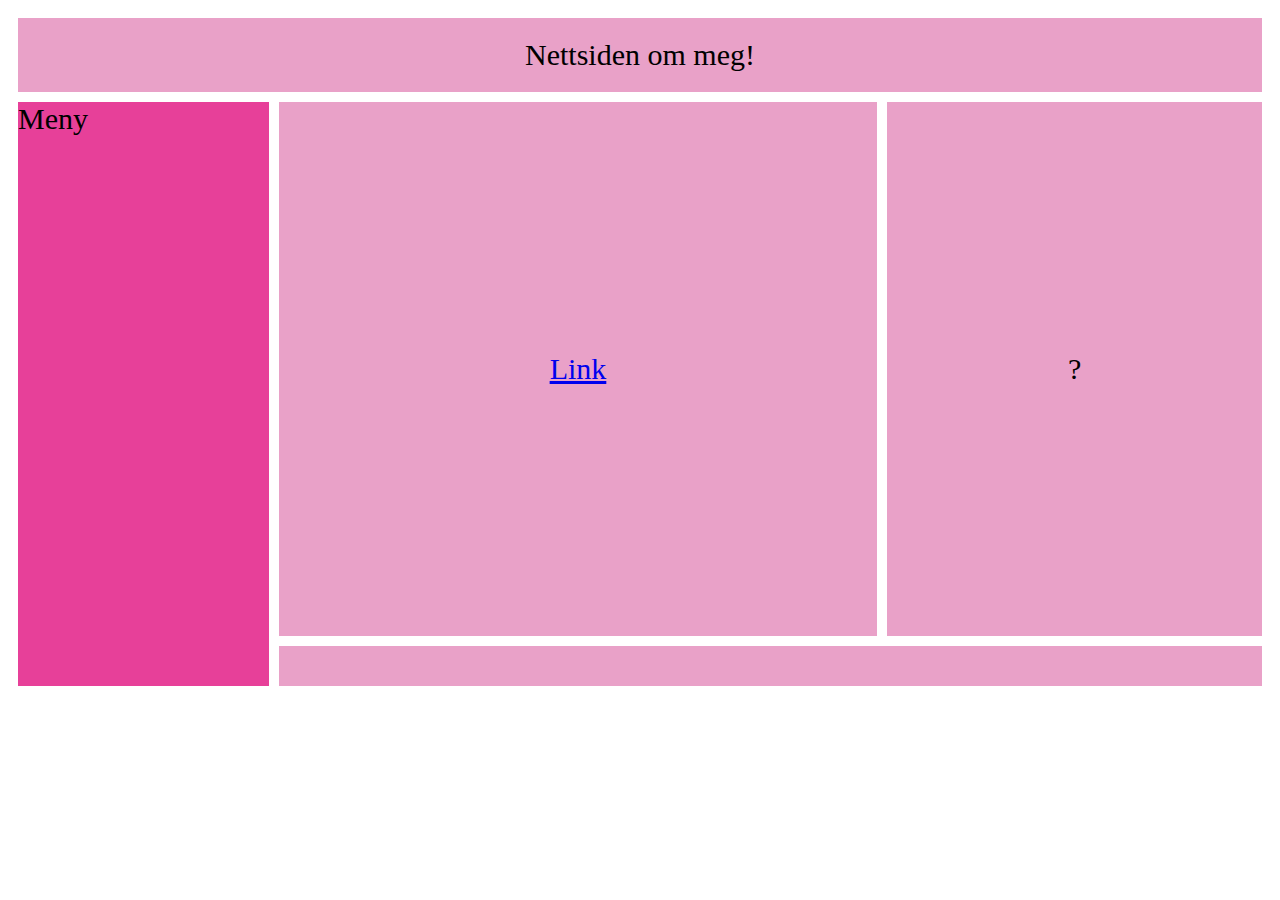
<file: Index.html>
<!doctype html>
<html lang="no">
<head> 
  <title> Index </title>
  <!-- utf-8 gjør at vi kan bruke æ, ø og å -->
  <meta charset="utf-8">

  <link rel="stylesheet" href="stilark.css">

  <style>

</style>

</head>

<body>
   
    <div class="grid-container">
      <div class="item1"> Nettsiden om meg!</div>
      <div class="item2">Meny</div>
      <div class="item3"><a href="Minnettside2"target="_blank">Link</a></div>  
      <div class="item4">?</div>
      <div class="item5"></div>
      
    </div>

    

    </body>

</html>
</file>
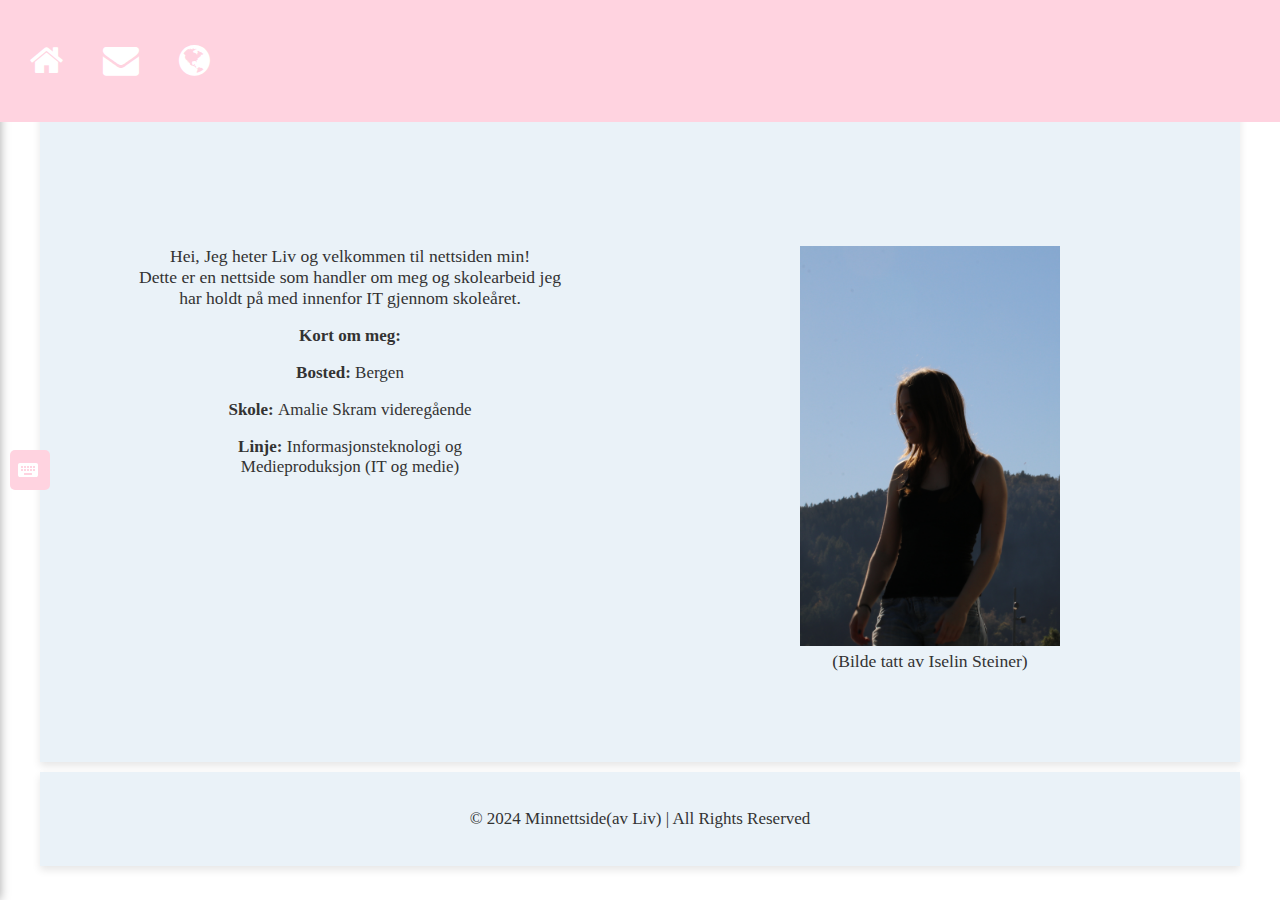
<file: index.html>
<!doctype html>
<html lang="no">

<head>
  <title> Min nettside </title>
  <!-- utf-8 gjør at vi kan bruke æ, ø og å -->
  <meta charset="utf-8">

  <link rel="stylesheet" href="CSS/stilark.css"> 
  <link rel="stylesheet" href="https://cdnjs.cloudflare.com/ajax/libs/font-awesome/4.7.0/css/font-awesome.min.css">
  <link href="https://fonts.googleapis.com/icon?family=Material+Icons"
  rel="stylesheet">
  <meta name="viewport" content="width=device-width, initial-scale=1.0">

</head>

<body> 


  

  <div class="header">
    <div class="icon-bar">  
      <a class="active" href="../index.html"><i class="fa fa-home"></i></a>
      <a href="#"><i class="fa fa-envelope"></i></a>
      <a href="#"><i class="fa fa-globe"></i></a>
    </div>
    </div>


<div class="wrapper">
      <div class="main">


<div class="grid-container">
       

 
  <div class="item2">

    <h1> Nettsiden om meg! </h1>
    <br> <br>


    <div class="row1">
      <div class="column">

        Hei, Jeg heter Liv og velkommen til nettsiden min!
        <br>
  Dette er en nettside som handler om meg og skolearbeid jeg har holdt på med innenfor IT gjennom skoleåret. 
  

        <p> <strong> Kort om meg: </strong> </p>
            
        <p> <strong> Bosted: </strong> Bergen </p>
        
        <p> <strong> Skole: </strong> Amalie Skram videregående </p>
        
        <p> <strong> Linje: </strong> Informasjonsteknologi og
          <br> Medieproduksjon (IT og medie) </p>
    
    </div>
      <div class="column"> 

        <img src="Bilder1/IMG_93461.jpg" height="400px" width="auto">
        <br> (Bilde tatt av Iselin Steiner)
    
      </div>
    </div>


  </div> <!--END item 2-->


    <div class="item3">
      <p>&copy; 2024 Minnettside(av Liv) | All Rights Reserved</p>
    </div>
 
  </div> <!--Gridcontainer END-->
</div> <!--Class main END (det som er utenfor side pannel skal inni her)-->


<button class="side-panel-toggle" type="button">
<span class="material-icons sp-icon-open">keyboard_double_arrow_left</span>
<span class="material-icons sp-icon-close">keyboard_double_arrow_right</span>
</button>


<div class="side-panel">

<div class="btn-menu">
<br> <br><br> <br><br> <br>
<h2>Meny</h2>
<button class="button"><a href="HTML/HobbyerOgInteresser.html">Hobbyer og Interesser</a></button>
<button class="button"><a href="HTML/Skole.html">Skole</a></button>
<button class="button"><a href="HTML/Logg.html">Logg</a></button>
<button class="button"><a href="HTML/Plan.html">Plan</a></button>
<button class="button"><a href="HTML/Spill.html">Spill</a></button>
</div>
</div>


</div> <!--Wrapper END (all content skal være inni her)-->

<script src="Javascript/javascript.js"> </script>

</body>
</html>
</file>
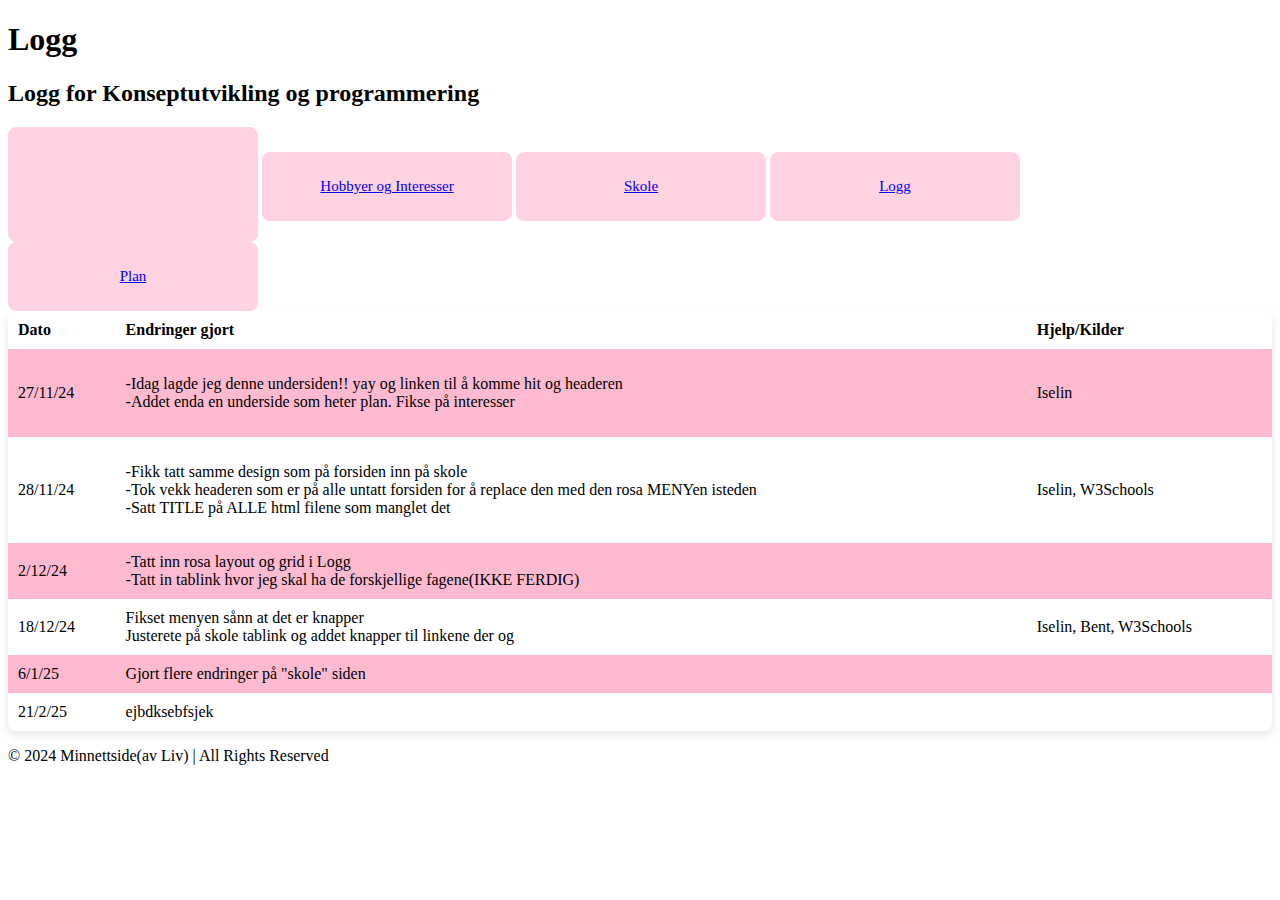
<file: HTML/Logg.html>
<!doctype html>
<html lang="no">

<head>
    <title> Logg </title>

  <link rel="stylesheet" href="../CSS/Skole.css">


</head>

<body>

    <div class="grid-container">

        <div class="item1">
          <h1> Logg </h1>
          <h2>Logg for Konseptutvikling og programmering</h2>
        </div>
    
        <div class="item2">

          <div class="btn-menu">
            <button class="button"><h2>Meny</h2></button>
            <button class="button"><a href="HTML/HobbyerOgInteresser.html">Hobbyer og Interesser</a></button> 
            <button class="button"><a href="HTML/Skole.html">Skole</a></button>
            <button class="button"><a href="HTML/Logg.html">Logg</a></button>
            <button class="button"><a href="HTML/Plan.html">Plan</a></button>
          </div>
    </div>    
    
        <div class="item3">

            <table>
                <tr>
                      <th>Dato</th>
                      <th>Endringer gjort</th>
                      <th>Hjelp/Kilder</th>
                </tr>
                      
                <tr>
                      <td>27/11/24</td>
                      <td> 
                        <p>-Idag lagde jeg denne undersiden!! 
                        yay og linken til å komme hit og headeren
                    <br>-Addet enda en underside som heter plan.
                        Fikse på interesser
                    </p>
                    </td>
                          <td>Iselin</td>
                </tr>
                    
                <tr>
                      <td>28/11/24</td>
                      <td>
                        <p> -Fikk tatt  samme design som på forsiden 
                        inn på skole
                        <br> -Tok vekk headeren som er på 
                        alle untatt forsiden for å replace den med den 
                        rosa MENYen isteden
                        <br> -Satt TITLE på ALLE html 
                        filene som manglet det
                    </p>
                    </td>
                          <td>Iselin, W3Schools</td>
                </tr>
                    
                    <tr>
                      <td>2/12/24</td>
                      <td>-Tatt inn rosa layout og grid i Logg
                        <br>-Tatt in tablink hvor jeg skal ha de forskjellige fagene(IKKE FERDIG)
                      </td>
                      <td></td>
                </tr>

                <tr>
                    <td>18/12/24</td>
                    <td> Fikset menyen sånn at det er knapper
                      <br> Justerete på skole tablink og addet knapper til linkene der og
                    </td>
                    <td>Iselin, Bent, W3Schools</td>
              </tr>

              <tr>
                <td>6/1/25</td>
                <td> Gjort flere endringer på "skole" siden</td>
                <td></td>
          </tr>

          <!--v COPY ME v -->
          <tr> 
            <td>21/2/25</td>
            <td> ejbdksebfsjek</td>
            <td></td>
      </tr>

                   
            </table>    
            
    
        </div> <!--item4 END-->
    
    
        <div class="item5">
            <p>&copy; 2024 Minnettside(av Liv) | All Rights Reserved</p>
        </div>
    
      </div>     
    




</body>

</html>
</file>
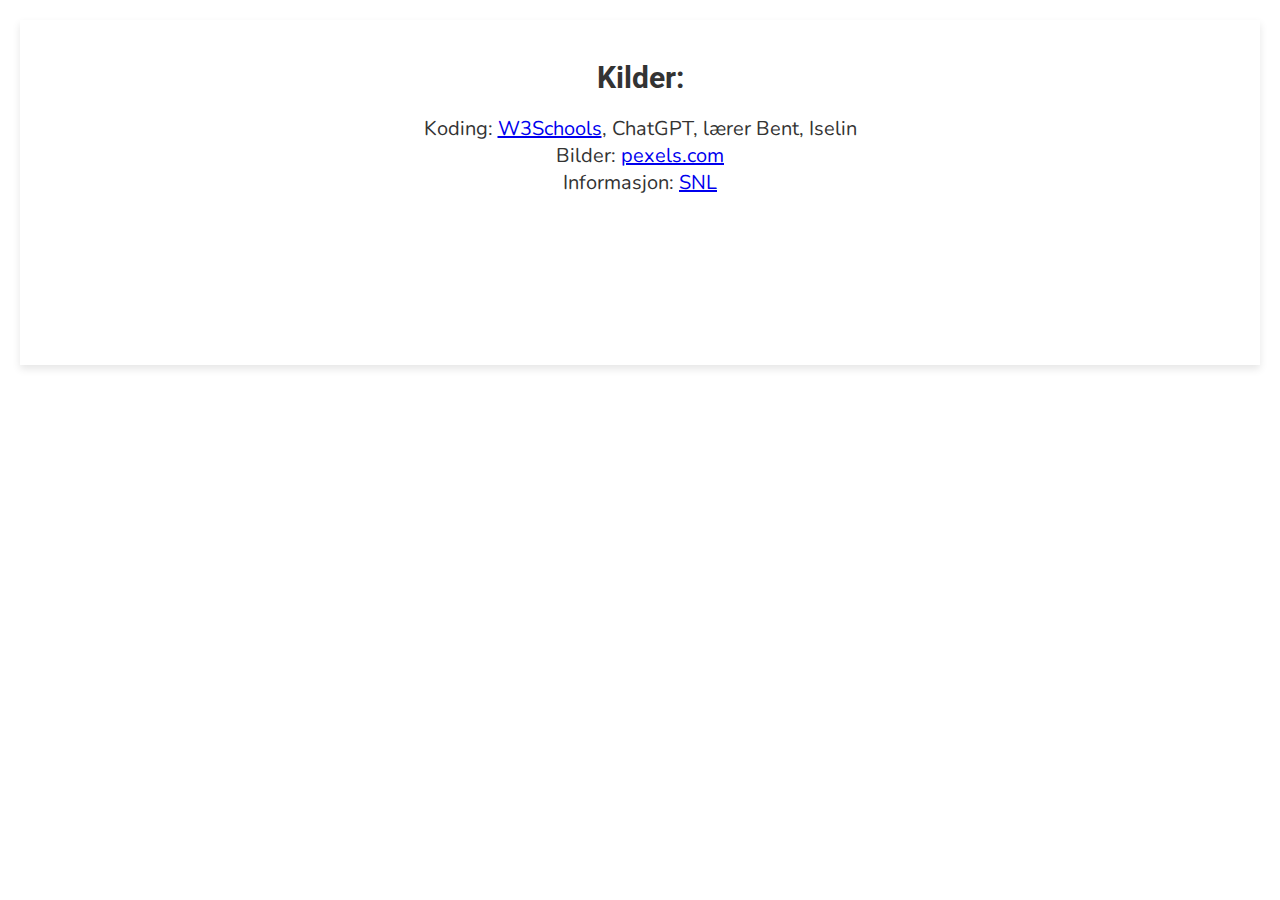
<file: HTML/MNkilder.html>
<!doctype html>
<html lang="no">

<head>
    <title> Mikroplast Naturfag KILDER</title>

  <link rel="stylesheet" href="../CSS/mikroplast.css">
  <link href="https://fonts.googleapis.com/icon?family=Material+Icons" rel="stylesheet">
  <link href="https://fonts.googleapis.com/css2?family=Roboto:wght@400;700&family=Nunito:wght@300;400&display=swap" rel="stylesheet">
  <link rel="stylesheet" href="https://cdnjs.cloudflare.com/ajax/libs/font-awesome/4.7.0/css/font-awesome.min.css">
</head> 

<body>

    <div class="grid-container">
            
        <div class="item1"> 
          <h1>Kilder: </h1>
          <p>Koding: <a href="https://www.w3schools.com/" target="_blank">W3Schools</a>, ChatGPT, lærer Bent, Iselin
            <br>
            Bilder: <a href="https://www.pexels.com/"target="_blank">pexels.com</a>
            <br>
            Informasjon: <a href="https://snl.no/mikroplast?gad_source=1&gclid=Cj0KCQiA4rK8BhD7ARIsAFe5LXK5a3BBY5SDhx3mvZg10g1vR5mnfAlupGym2KB-AfLu2BRd0JvdvXYaAn9IEALw_wcB"target="_blank"> SNL </a>
            </p>   
        </div>
    </div>


</body>
</html>
</file>
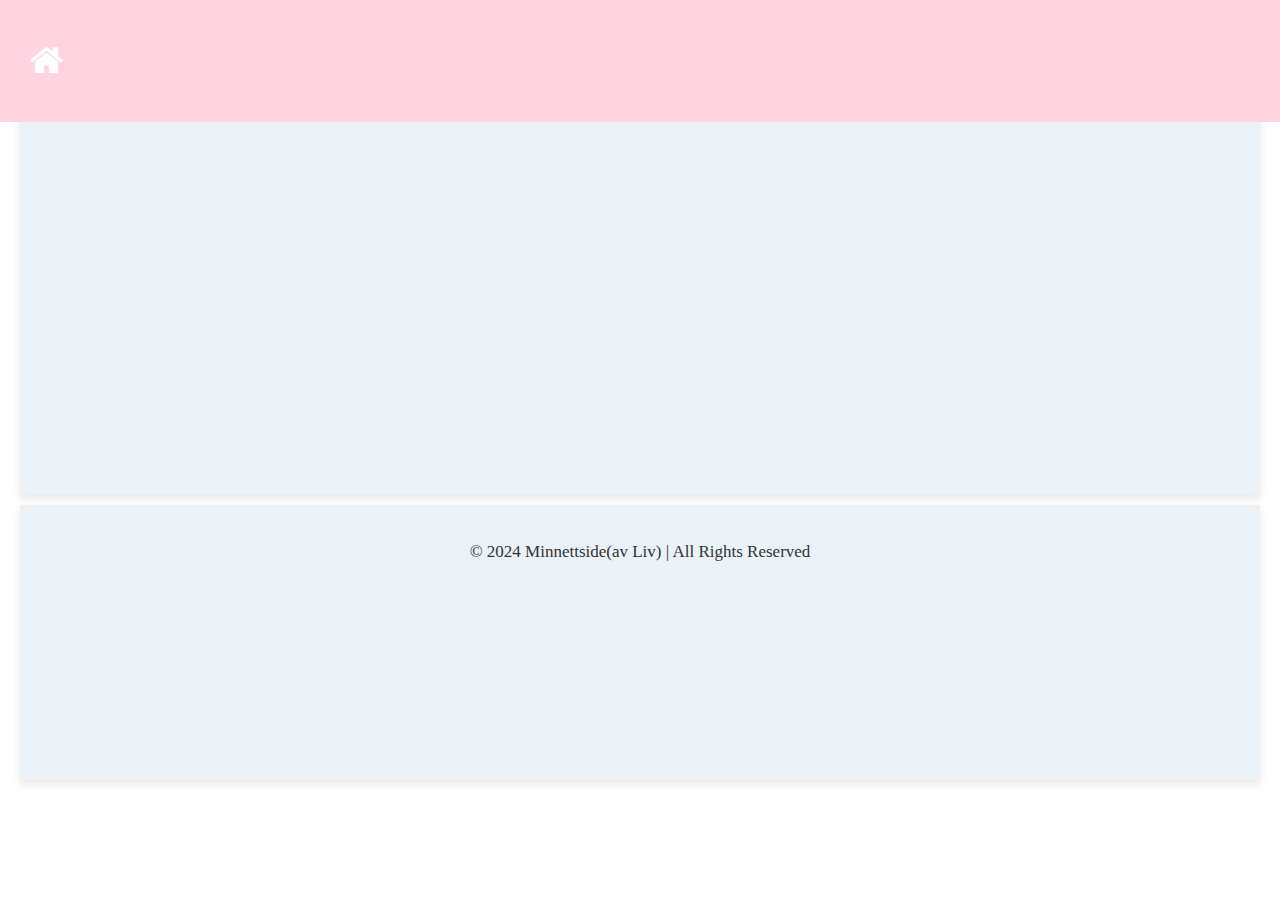
<file: HTML/Plan.html>
<!doctype html>
<html lang="no">

<head>
    <title> Plan </title>


    <link rel="stylesheet" href="../CSS/stilark.css">

    <link rel="stylesheet" href="https://cdnjs.cloudflare.com/ajax/libs/font-awesome/4.7.0/css/font-awesome.min.css">
  

</head>

<body>

  <div class="header">
    <div class="icon-bar">  
      <a class="active" href="../index.html"><i class="fa fa-home"></i></a>
    </div>
    </div>


<div class="grid-container">
       
  <div class="item2">
    
    <h1> Hvordan det startet</h1>

  </div> <!--END item 2-->


    <div class="item3">
      <p>&copy; 2024 Minnettside(av Liv) | All Rights Reserved</p>
    </div>
 
  </div> <!--Gridcontainer END-->
    
</body>
</html>
</file>
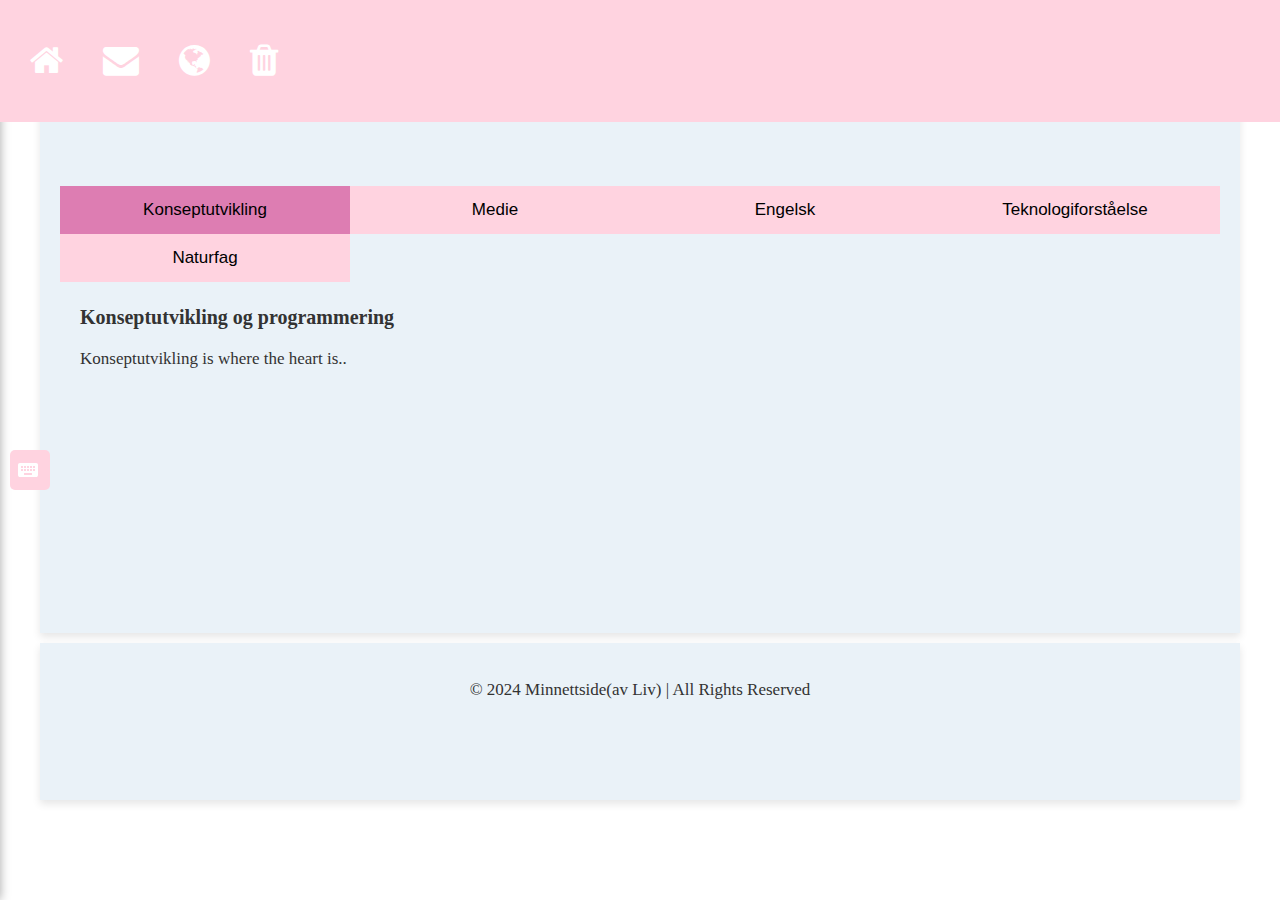
<file: HTML/Skole.html>
<!doctype html>
<html lang="no">

<head>
  <title> Skolearbeid </title>

  <link rel="stylesheet" href="../CSS/stilark.css"> 
  <link rel="stylesheet" href="../CSS/Skole.css"> 
  <link rel="stylesheet" href="https://cdnjs.cloudflare.com/ajax/libs/font-awesome/4.7.0/css/font-awesome.min.css">
  <link href="https://fonts.googleapis.com/icon?family=Material+Icons"
  rel="stylesheet">
  <meta name="viewport" content="width=device-width, initial-scale=1.0">

</head>

<body> 


  

  <div class="header">
    <div class="icon-bar">  
      <a class="active" href="../index.html"><i class="fa fa-home"></i></a>
      <a href="#"><i class="fa fa-envelope"></i></a>
      <a href="#"><i class="fa fa-globe"></i></a>
      <a href="#"><i class="fa fa-trash"></i></a>
    </div>
    </div>


<div class="wrapper">
      <div class="main">


<div class="grid-container">
       

 
  <div class="item2">

    <br><br><br><br><br><br>
    <button class="tablink" onclick="openPage('Konseptutvikling', this, '#dd7db2')"id="defaultOpen">Konseptutvikling</button>
    <button class="tablink" onclick="openPage('Medie', this, '#dd7db2')" >Medie</button>
    <button class="tablink" onclick="openPage('Engelsk', this, '#dd7db2')">Engelsk</button>
    <button class="tablink" onclick="openPage('Teknologiforståelse', this, '#dd7db2')">Teknologiforståelse</button>
    <button class="tablink" onclick="openPage('Naturfag', this, '#dd7db2')">Naturfag</button>
    
    
    <div id="Konseptutvikling" class="tabcontent">
      <h3>Konseptutvikling og programmering</h3>
      <p>Konseptutvikling is where the heart is..</p>
    </div>
    
    
    <div id="Medie" class="tabcontent">
      <h3>Produksjon og historiefortelling </h3>
      <p>
        <button class="button"><a href="Fotoserie.html" target="_blank">Fotoserie Horror Bilder</a></button>
      </p> 
    </div>
    
    
    <div id="Engelsk" class="tabcontent">
      <h3>Engelsk</h3>
      <p>
        <button class="button"><a href="Touristwebpage.html" target="_blank">Touristwebpage</a></button>
      </p>
    </div>
    
    
    <div id="Teknologiforståelse" class="tabcontent">
      <h3>Teknologiforståelse</h3>
      <p>Who we are and what we do.</p>
        <br> 
        
        <p>TO-DO list laget med javascript</p>
        <input type="text" id="taskInput" placeholder="Enter new task">
        <button id="addTaskButton">Add Task</button>
        <button id="removeTaskButton">Remove Task</button>
        <ul id="taskList"></ul>
    <br>
    
        <p>Stein Saks Papir</p>
      <div class="choices">
        <button onclick="playGame('stein')">🪨 Stein</button>
        <button onclick="playGame('saks')">✂️ Saks</button>
        <button onclick="playGame('papir')">📄 Papir</button>
      </div>
      <div class="result" id="result"></div>
      <div class="score" id="score"></div>
      </div>
    
    
    <div id="Naturfag" class="tabcontent">
      <h3>Naturfag</h3>
      <p>
        <button class="button"><a href="MikroplastNaturfag.html" target="_blank">Mikroplast Nettside</a></button>
      </p> 
    </div>
        
  </div> <!--END item 2-->


    <div class="item3">
      <p>&copy; 2024 Minnettside(av Liv) | All Rights Reserved</p>
    </div>
 
  </div> <!--Gridcontainer END-->
</div> <!--Class main END (det som er utenfor side pannel skal inni her)-->


<button class="side-panel-toggle" type="button">
<span class="material-icons sp-icon-open">keyboard_double_arrow_left</span>
<span class="material-icons sp-icon-close">keyboard_double_arrow_right</span>
</button>


<div class="side-panel">

<div class="btn-menu">
<br> <br><br> <br><br> <br>
<h2>Meny</h2>
<button class="button"><a href="HTML/HobbyerOgInteresser.html">Hobbyer og Interesser</a></button>
<button class="button"><a href="HTML/Skole.html">Skole</a></button>
<button class="button"><a href="HTML/Logg.html">Logg</a></button>
<button class="button"><a href="HTML/Plan.html">Plan</a></button>
<button class="button"><a href="HTML/Spill.html">Spill</a></button>
</div>
</div>

</div> <!--Wrapper END (all content skal være inni her)-->


<script src="../Javascript/javascript.js"> </script>
<script src="../Javascript/skole.js"> </script>
<script src="../Javascript/oppgaver.js"> </script>

</body>
</html>
</file>
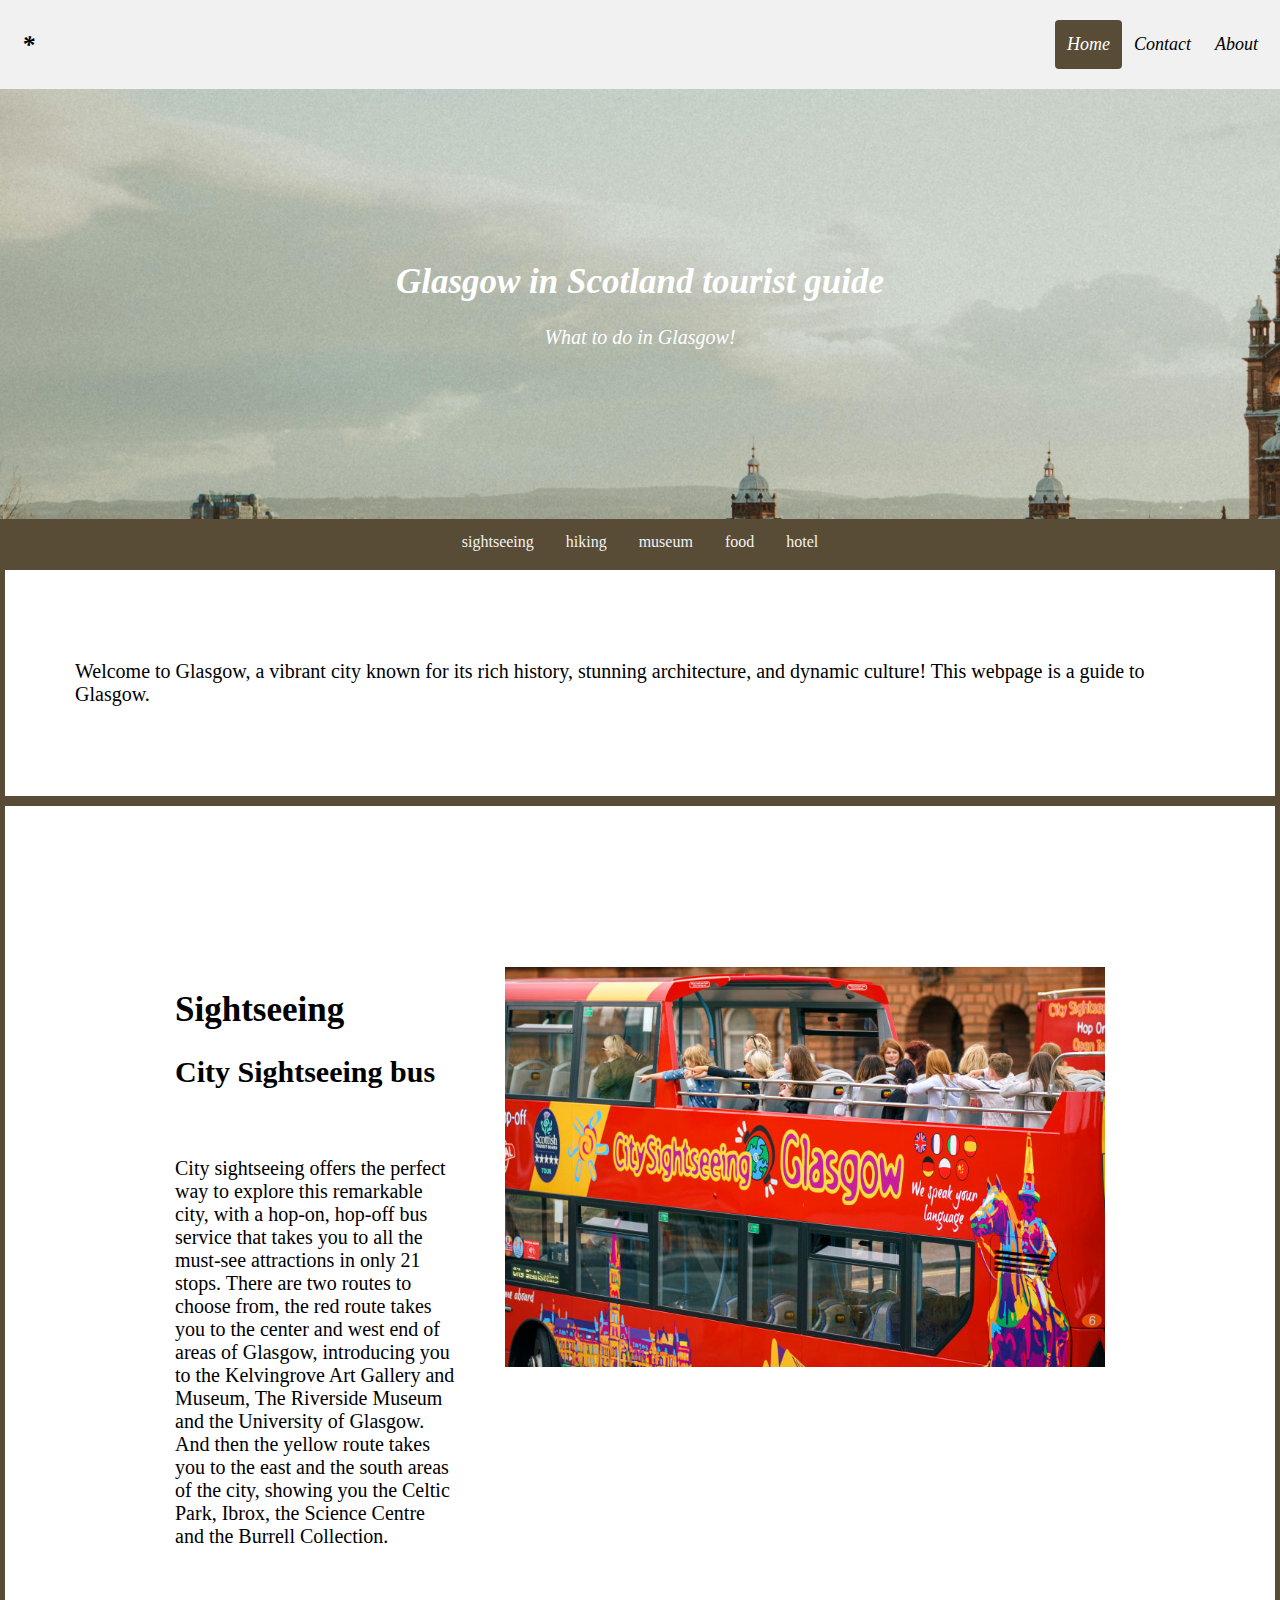
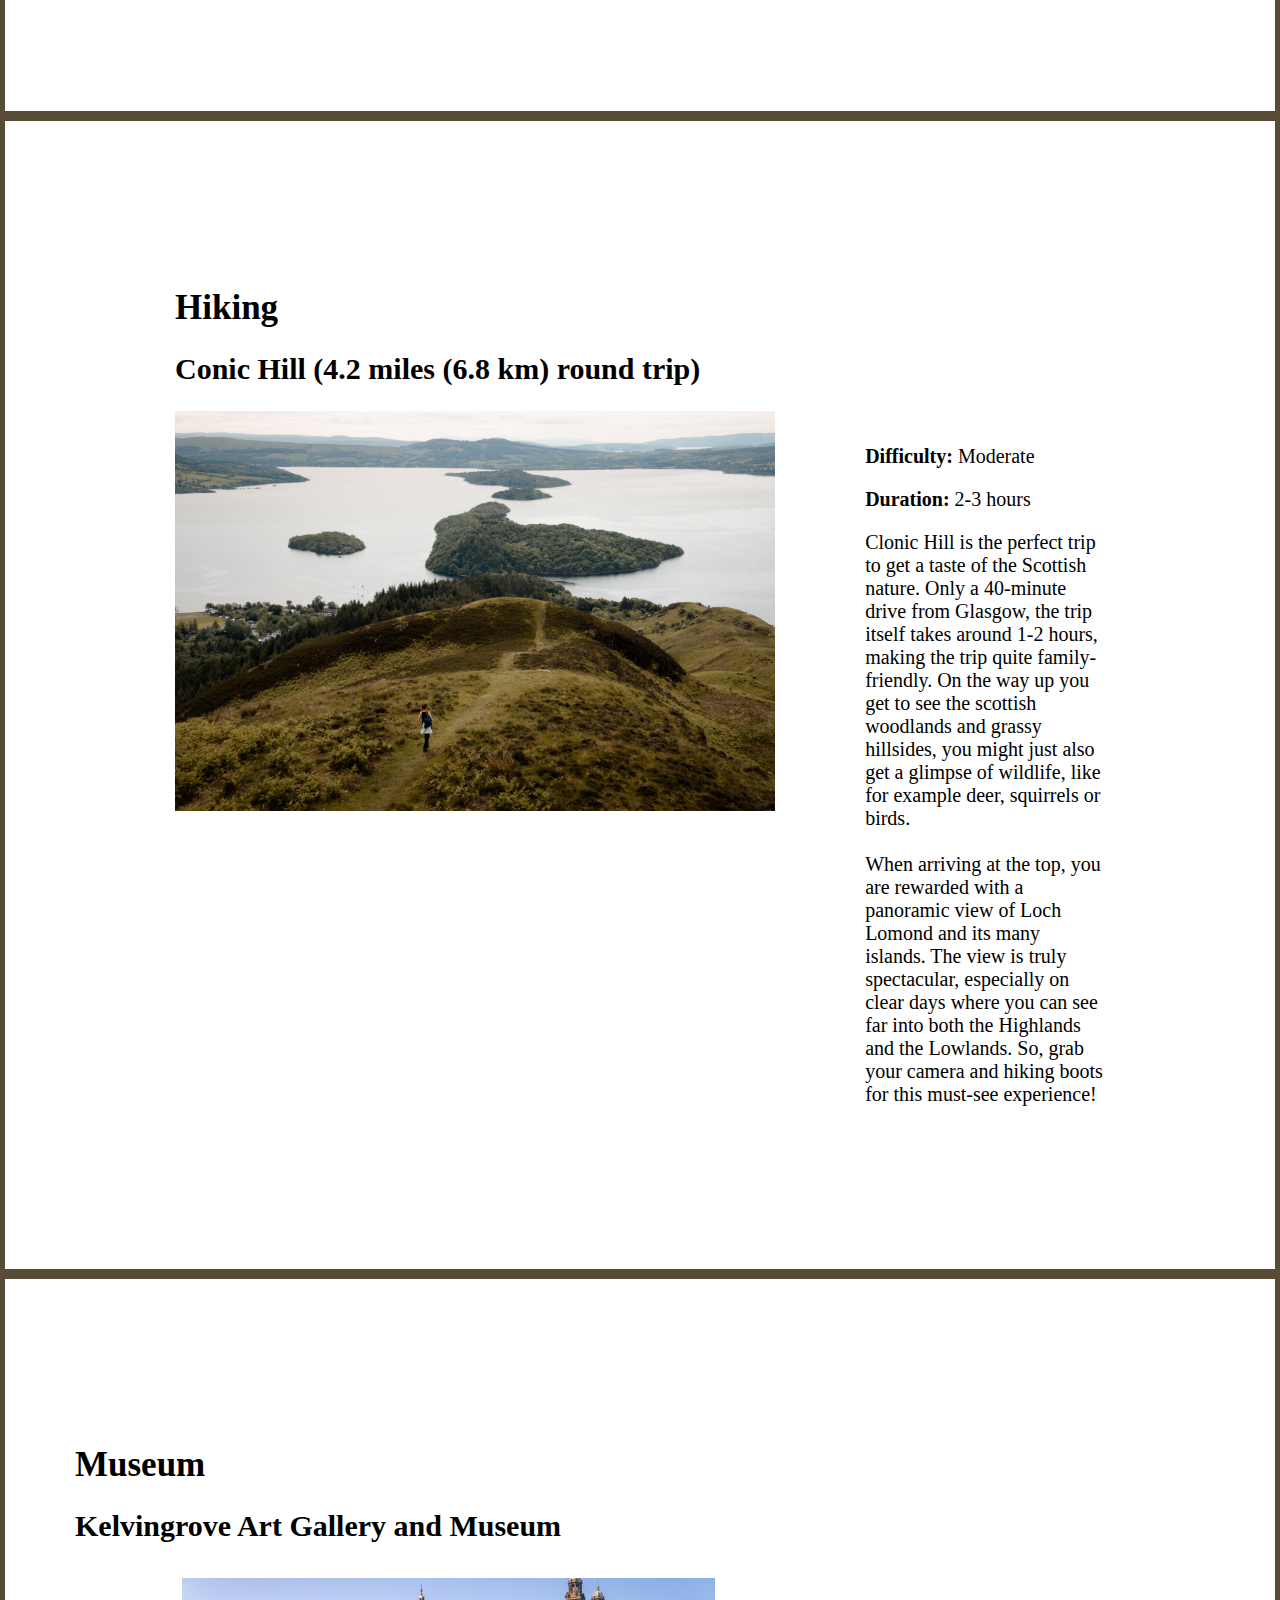
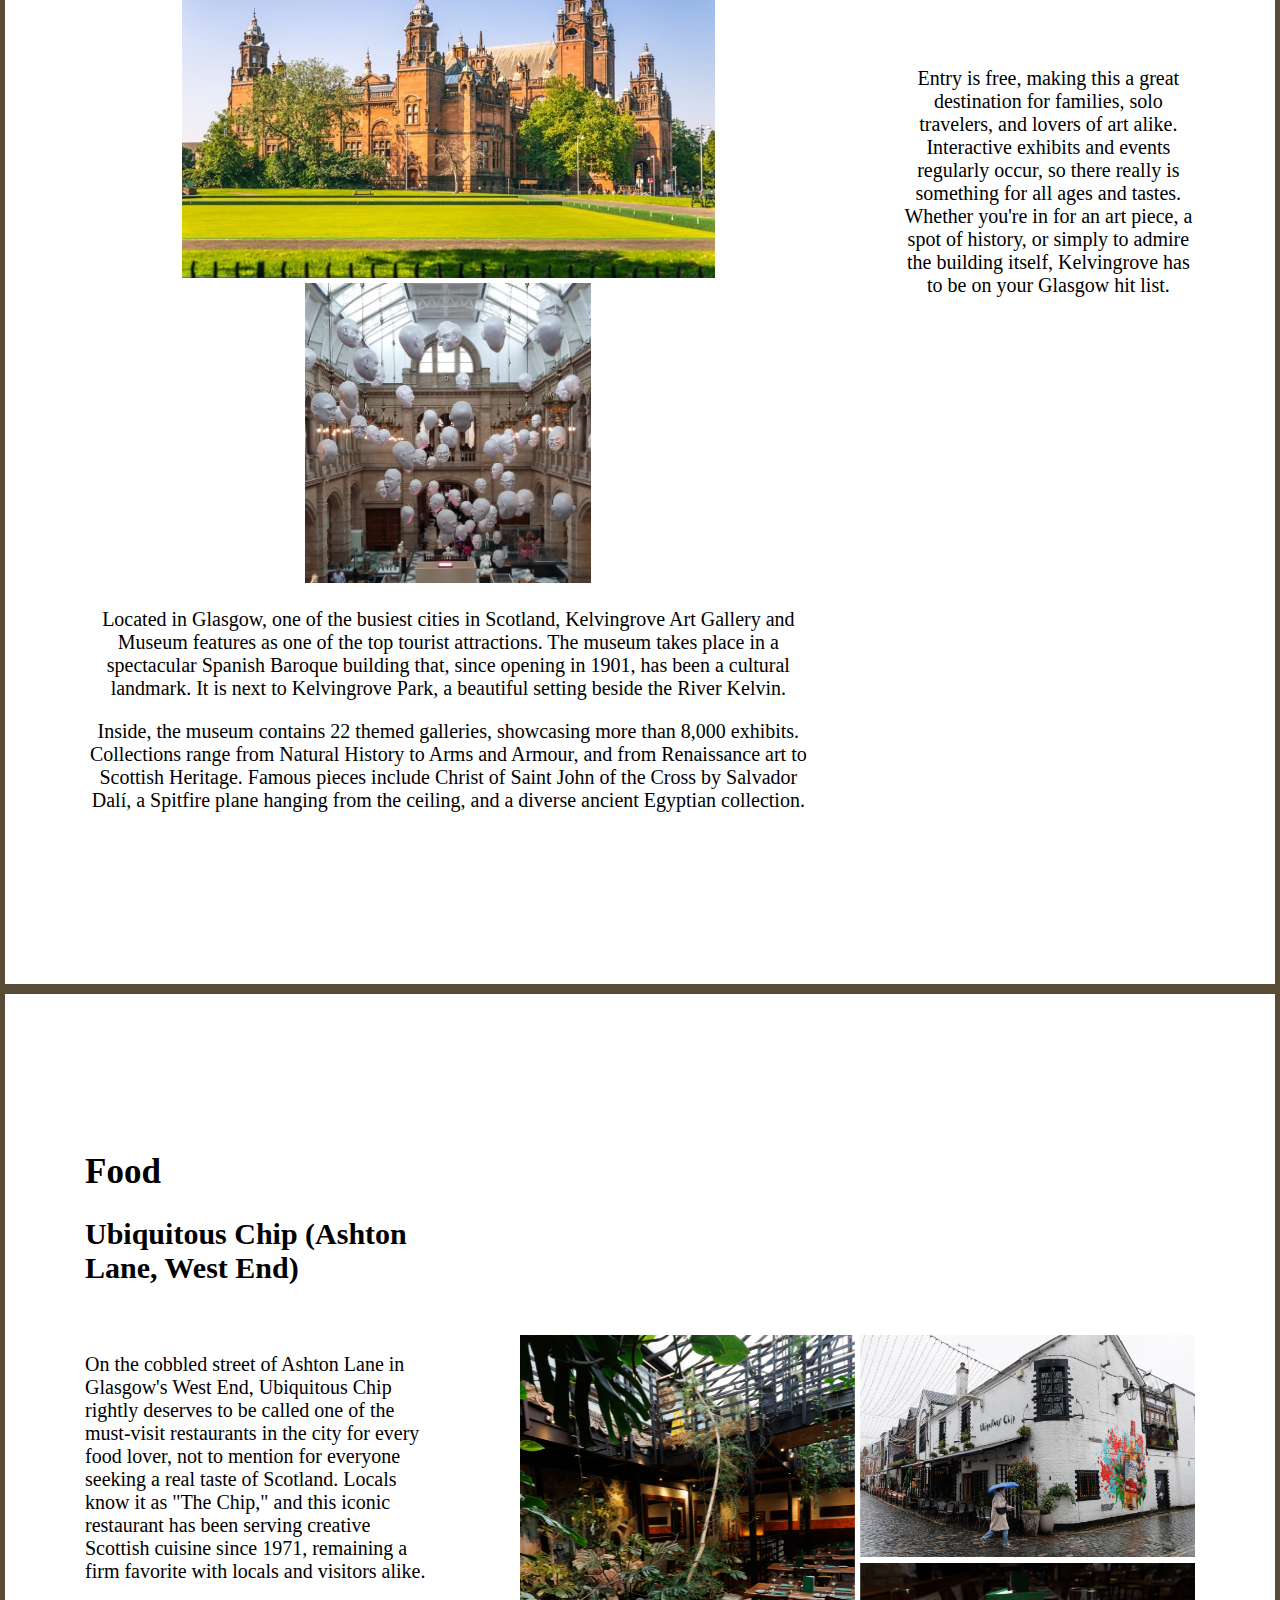
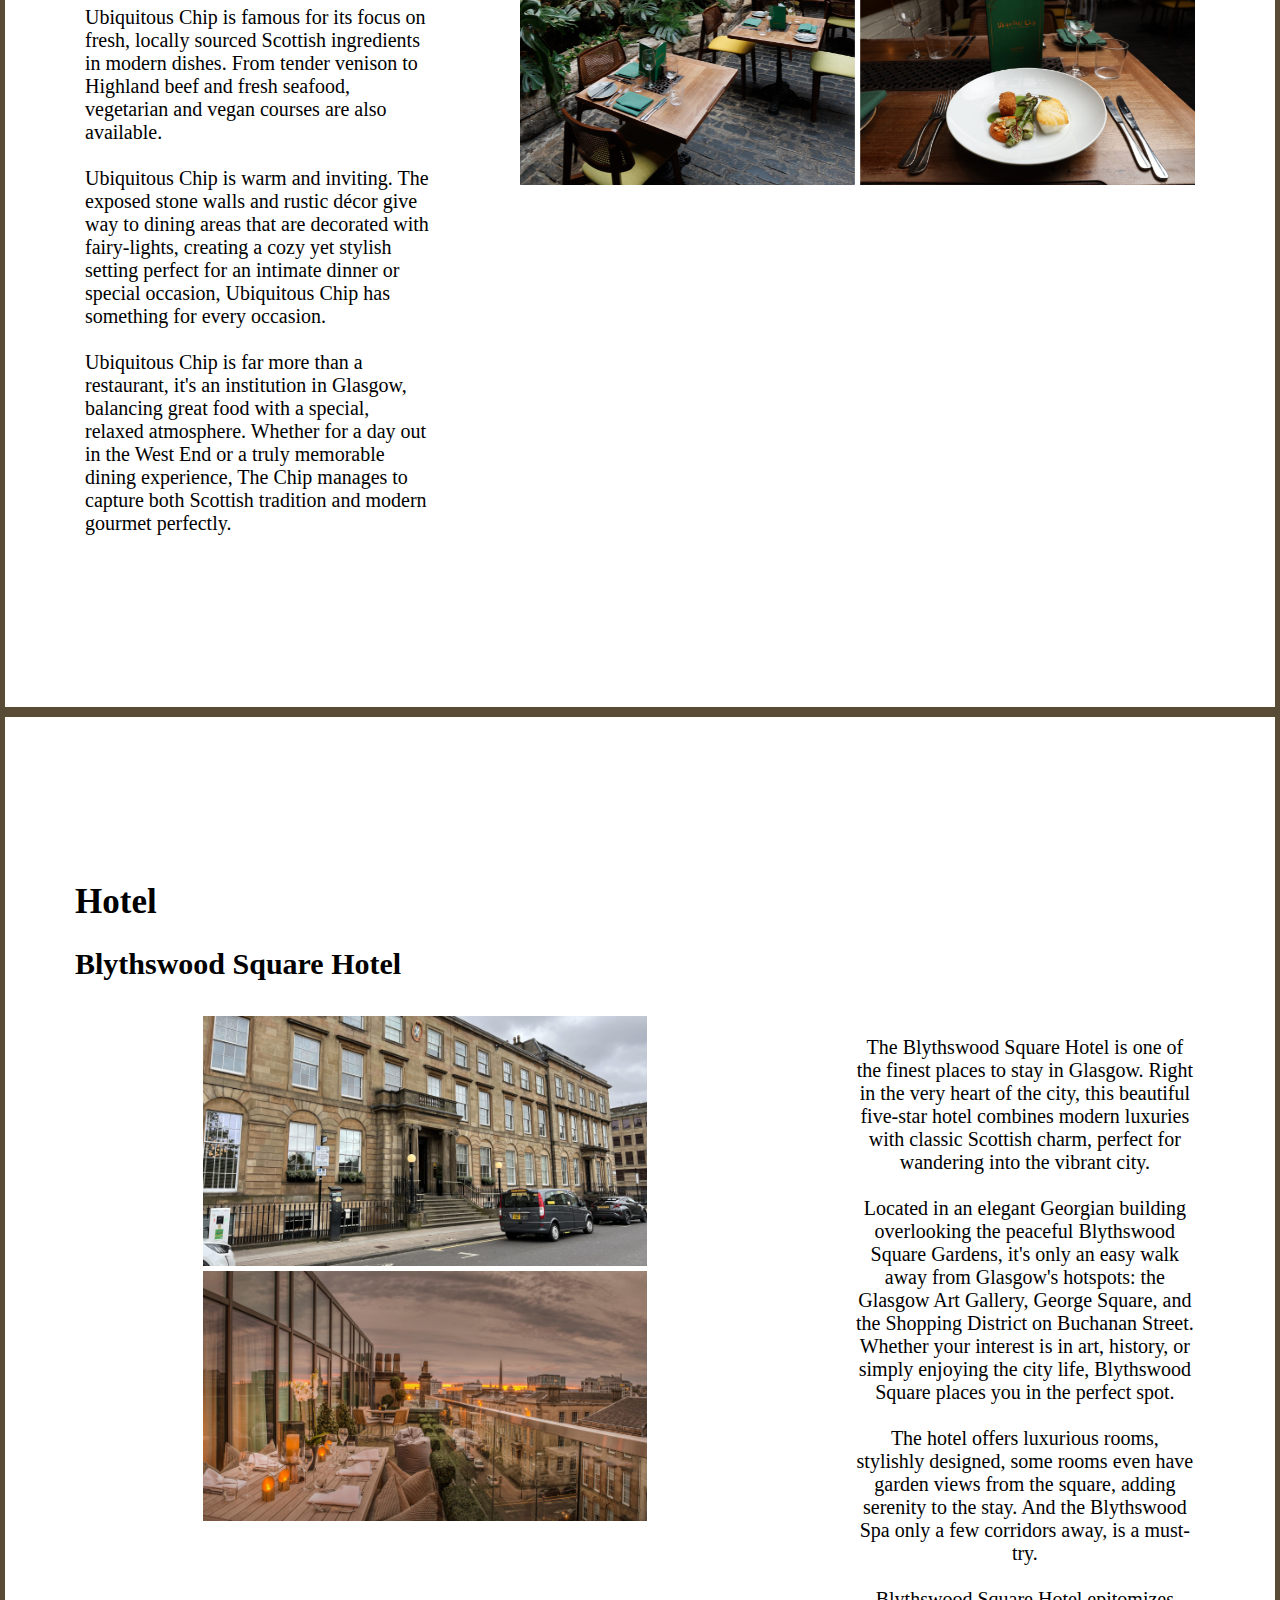
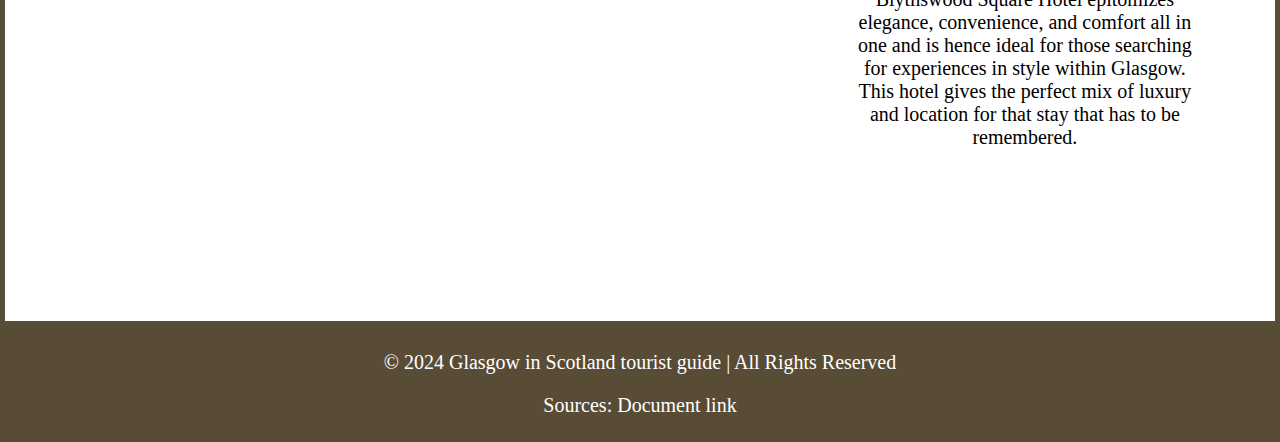
<file: HTML/Touristwebpage.html>
<!doctype html>
<html lang="no">

<head> 
  <title> Touristwebpage </title>

<link rel="stylesheet" href="../CSS/Touristwebpage.css">

</head>
<body>


  <div class="header">
    <a href="#default" class="logo">*</a>
    <div class="header-right">
      <a class="active" href="Skole.html">Home</a>
      <a href="Contact.html">Contact</a>
      <a href="#About.html">About</a>
    </div>
  </div> <!--Menu bar-->
  

<div class="frontpage">
  <h1>Glasgow in Scotland tourist guide</h1>
  <p> What to do in Glasgow! </p>
</div>


<nav>
  <a href="#sightseeing">sightseeing</a>
  <a href="#hiking">hiking</a>
  <a href="#museum">museum</a>
  <a href="#food">food</a>
  <a href="#hotel">hotel</a>

</nav>

<!--INTRO-->
<div class="box6" > 
   <p> Welcome to Glasgow, a vibrant city known for its rich history,
     stunning architecture, and dynamic culture! This webpage is a 
     guide to Glasgow.  </p>
  
</div>


<!--"SIGHTSEEING" box under -->
<div class="box1" > 
  <section id="sightseeing" calss=section>
    <br><br> <br><br><br>
  <div class="grid-container1">
    <div> <h1>Sightseeing</h1> 
      <h2> City Sightseeing bus </h2> 
      <br>
      <p> City sightseeing offers the perfect way to explore this remarkable city, with a hop-on, hop-off bus service that takes you to all the must-see attractions in only 21 stops. There are two routes to choose from, the red route takes you to the center and west end of areas of Glasgow, introducing you to the Kelvingrove Art Gallery and Museum, The Riverside Museum and the University of Glasgow. And then the yellow route takes you to the east and the south areas of the city, showing you the Celtic Park, Ibrox, the Science Centre and the Burrell Collection.   </p>
    </div> 
    <div> 
      <img src="../BilderTW/sightseeing.jpg" alt="sightseeing bus" 
      height="400" width="auto"> 
    </div>         
   </div> <!--food box END-->
   <br><br><br><br>
  </section>
</div>


<!--"HIKING" box under -->
<div class="box2" >   
  <section id="hiking" calss=section> <!--identifiserer section-->
    <br> <br> <br> <br>
  <div class="grid-container2">
    <div> <h1>Hiking</h1> 
      <h2>Conic Hill (4.2 miles (6.8 km) round trip) </h2>

      <img src="../BilderTW/clonic hill scottland.jpg" 
      alt="clonic hill mountain" height="400 px" width="auto">
    </div>
    <div> 
      <br> <br> <br> <br> <br> <br> <br>
          <p> <strong>Difficulty:</strong> Moderate</p>
          <p> <strong>Duration:</strong> 2-3 hours</p>
          <p> Clonic Hill is the perfect trip to get a taste of the Scottish nature. Only a 40-minute drive from Glasgow, the trip itself takes around 1-2 hours, making the trip quite family-friendly. On the way up you get to see the scottish woodlands and grassy hillsides, you might just also get a glimpse of wildlife, like for example deer, squirrels or birds.  
          <br> <br>
            When arriving at the top, you are rewarded with a panoramic view of Loch Lomond and its many islands. The view is truly spectacular, especially on clear days where you can see far into both the Highlands and the Lowlands. So, grab your camera and hiking boots for this must-see experience!  </p>
         </div>
   </div>
   <br> <br> <br> <br>
  </section> <!--section END-->
</div> <!--Hiking box END-->


<!--"MUSEUM" box under -->
<div class="box3" > 
  <section id="museum" calss=section> 
    <br> <br> <br> <br>  
  <h1>Museum</h1> 
  <h2>Kelvingrove Art Gallery and Museum</h2>

  <div class="grid-container3">
    <div> <img src="../BilderTW/Kelvingrove Museum.jpg" 
      alt="Kelvingrove Art Gallery and Museum" 
      height="300 px" width="auto">
      <img src="../BilderTW/Kelvingrove Museum2.jpg" 
      alt="Inside Kelvingrove Art Gallery and Museum" 
      height="300 px" width="auto">
      <p> Located in Glasgow, one of the busiest cities in Scotland, Kelvingrove Art Gallery and Museum features as one of the top tourist attractions. The museum takes place in a spectacular Spanish Baroque building that, since opening in 1901, has been a cultural landmark. It is next to Kelvingrove Park, a beautiful setting beside the River Kelvin. </p>
        
        <p>Inside, the museum contains 22 themed galleries, showcasing more than 8,000 exhibits. Collections range from Natural History to Arms and Armour, and from Renaissance art to Scottish Heritage. Famous pieces include Christ of Saint John of the Cross by Salvador Dalí, a Spitfire plane hanging from the ceiling, and a diverse ancient Egyptian collection. </p>
  
    </div>
    <div> 
      <br> <br> <br>
      <p> Entry is free, making this a great destination for families, solo travelers, and lovers of art alike. Interactive exhibits and events regularly occur, so there really is something for all ages and tastes. Whether you're in for an art piece, a spot of history, or simply to admire the building itself, Kelvingrove has to be on your Glasgow hit list. </p>
         </div>

   </div>

   <br> <br> <br> <br>
  </section> <!--section END-->
</div> <!-- MUSEUM box END-->


<!--"FOOD" box under -->
<div class="box4" > 
  <section id="food" calss=section>
    <br> <br> <br> 

  <div class="grid-container4">
    <div> <h1>Food</h1> 
      <h2> Ubiquitous Chip (Ashton Lane, West End)</h2> 
      <br>
      <p> On the cobbled street of Ashton Lane in Glasgow's West End, Ubiquitous Chip rightly deserves to be called one of the must-visit restaurants in the city for every food lover, not to mention for everyone seeking a real taste of Scotland. Locals know it as "The Chip," and this iconic restaurant has been serving creative Scottish cuisine since 1971, remaining a firm favorite with locals and visitors alike. 
        <br> <br>
        Ubiquitous Chip is famous for its focus on fresh, locally sourced Scottish ingredients in modern dishes. From tender venison to Highland beef and fresh seafood, vegetarian and vegan courses are also available. 
        <br> <br>
        Ubiquitous Chip is warm and inviting. The exposed stone walls and rustic décor give way to dining areas that are decorated with fairy-lights, creating a cozy yet stylish setting perfect for an intimate dinner or special occasion, Ubiquitous Chip has something for every occasion.  
        <br> <br>
        Ubiquitous Chip is far more than a restaurant, it's an institution in Glasgow, balancing great food with a special, relaxed atmosphere. Whether for a day out in the West End or a truly memorable dining experience, The Chip manages to capture both Scottish tradition and modern gourmet perfectly.  </p>
    </div>
    <div> <br><br><br><br><br><br><br><br><br> <img src="../BilderTW/ubiquitous chip.png" 
      alt="ubiquitous chip restaurant" height="450" width="auto"> 
    </div>  
  </div>

  <br> <br> <br> <br>
</section> <!--section END-->    
</div> <!-- box END-->


<!--"HOTEL" box under -->
<div class="box5" > 
  <section id="hotel" calss=section>  
    <br> <br> <br> <br> 
  <h1>Hotel</h1> 
  <h2>Blythswood Square Hotel</h2>

  <div class="grid-container5">
    <div> <img src="../BilderTW/hotel 1.jpg" alt="" height="250 px" width="auto">
      <img src="../BilderTW/hotel 2.avif" alt="" height="250 px" width="auto">
    </div>
    <div> <p> The Blythswood Square Hotel is one of the finest places to stay in Glasgow. Right in the very heart of the city, this beautiful five-star hotel combines modern luxuries with classic Scottish charm, perfect for wandering into the vibrant city. 
     <br> <br>
      Located in an elegant Georgian building overlooking the peaceful Blythswood Square Gardens, it's only an easy walk away from Glasgow's hotspots: the Glasgow Art Gallery, George Square, and the Shopping District on Buchanan Street. Whether your interest is in art, history, or simply enjoying the city life, Blythswood Square places you in the perfect spot. 
      <br> <br>
      The hotel offers luxurious rooms, stylishly designed, some rooms even have garden views from the square, adding serenity to the stay. And the Blythswood Spa only a few corridors away, is a must-try. 
      <br> <br>
      Blythswood Square Hotel epitomizes elegance, convenience, and comfort all in one and is hence ideal for those searching for experiences in style within Glasgow. This hotel gives the perfect mix of luxury and location for that stay that has to be remembered. </p>
         </div>
   </div>

   <br> <br> <br> <br>
  </section> <!--section END-->
</div> 


<footer>
  <p>&copy; 2024 Glasgow in Scotland tourist guide | All Rights Reserved</p>
  <p>Sources: <a href="https://vlfksky-my.sharepoint.com/:w:/r/personal/e-livstr2_iskule_no/Documents/Tourist%20webpage%20sources.docx?d=w7e9faf66456546e69a787308edadd1ec&csf=1&web=1&e=XdkOeb" 
    target="_blank">Document link</a>
</footer>



</body>
</html>
</file>
<file: stilark.css>
.item1 { grid-area: header; 
    background-color: #ce2a8270;
    padding: 20px 0;
    text-align: center;}
.item2 { grid-area: menu; 
    background-color: #e53292ee;
   text-align: left;}
.item3 { grid-area: main; 
    background-color: #ce2a8270;
    padding: 250px 0;
    text-align: center;}
.item4 { grid-area: right;
    background-color: #ce2a8270; 
    padding: 250px 0;
    text-align: center;}
.item5 { grid-area: footer; 
    background-color: #ce2a8270; 
    padding: 20px 0;
    text-align: center;}

.grid-container {
  display: grid;
  grid-template-areas:
    'header header header header header header'
    'menu main main main right right'
    'menu footer footer footer footer footer';
  gap: 10px;
  background-color: #ce2a8200;
  padding: 10px;
}

.grid-container > div {

 
  font-size: 30px;

}



/* mouse over link */
a:hover {
  color: hotpink;
}


a:hover {
  text-decoration: underline;
}

a:active {
  text-decoration: underline;
}
</file>
<file: CSS/stilark.css>
html {
  scroll-behavior: smooth;

}

* {box-sizing: border-box}

body {
  height: 100%;
  margin: 0;
  overflow: auto; /* Hide scrollbars */
}

h1 {
  font-size: 30px;
  color: #333;

}

h2 {
  font-size: 30px;
  color: #ffffff;
}




h3 {
    font-size: 20px;
    color: #333;
  }

p {
    font-size: 17px;
    color: #333;
  }




  /*bar*/
 
.header  {
  height: 0;
  display: block;
  width: 100%;
  position: fixed;
  top: 0;
  left: 0;
  z-index: 4000;    font-style: italic;
  font-family: 'Times New Roman', Times, serif; 
}

.header a.logo {
  font-size: 25px;
  font-weight: bold;
}

.header a:hover {
  color: #f591af; /*icons hover color*/
  background-color: #FFD3E0; /* Add a OUTLINE hover color */
  transition: all 0.3s ease;

}


.icon-bar { /*home button*/
  position: sticky;
  top: 0;
  overflow: hidden;
  padding: 20px 10px;
  background-color: #FFD3E0;
}

.icon-bar a {
  float: left;
  text-align: center;
  padding: 20px;
  font-size: 36px;
  border-radius: 8px;
  display: block;
  border: 5px ;
}


.wrapper {
  display: flex;
  height: 100vh;
}

.main {
  flex-grow: 1;
  padding: 20px;
}

.side-panel-toggle {
  position: fixed; /* Ensures it stays fixed on the screen */
  top: 50%; /* Adjust as needed */
  left: 10px; /* Adjust based on your design */
  width: 40px;
  height: 40px;
  display: grid;
  place-items: center;
  color: #ffffff;
  background: #FFD3E0;
  border: none;
  border-radius: 5px;
  outline: none;
  cursor: pointer;
  z-index: 1100; /* Higher than the sidebar */
  transition: left 0.3s ease-in-out; /* Smooth transition */
}


.side-panel-open .side-panel-toggle {
  left: 210px; /* Sidebar width + small gap */
}  
.side-panel-toggle:hover {
  background: #f591af;
}

.sp-icon-close {
  display: none !important;
}

.side-panel {
  position: fixed;
  top: 0;
  left: 0;
  height: 100%;
  width: 200px;
  padding: 20px;
  background: #FFD3E0;
  box-shadow: 0 0 10px rgba(0, 0, 0, 0.35);
  transform: translateX(-100%); /* Initially hidden */
  transition: transform 0.3s ease-in-out;
  z-index: 1000; /* Ensures the panel is above all content */
}


.side-panel-open .side-panel {
  transform: translateX(0); /* Slide in */
}  
.side-panel-open .sp-icon-open {
  display: none !important;
}

.side-panel-open .sp-icon-close {
  display: initial !important;
}  
 


.btn-menu .button { /*actual buttons in the menu*/
  font-family: 'Times New Roman', Times, serif;
    background-color: #FFD3E0; /* Green */
    border: 1px solid #FFD3E0;
    padding: 25px;
    text-align: center;
    text-decoration: none;
    font-size: 20px;
    cursor: pointer;
    display: block;
    border-radius: 8px;
    width: 100%;
  }
 
  .btn-group .button:not(:last-child) {
    border-bottom: none; /* Prevent double borders */
  }
 
  .btn-menu .button:hover {
    background-color: #ffbacf;
  }


  a {
    text-decoration: none;
    color: white;
    font-family: 'Times New Roman', Times, serif;
  }

 
.grid-container {
  display: grid;
  grid-template-areas:
    'main'
    'main'
    'footer';
  gap: 10px;
  background-color: #ffffff;
  padding: 20px;
  height: 800px;
}

.item2, .item3 {
  padding: 20px;
  box-shadow: 0 4px 8px rgba(0, 0, 0, 0.1); /* Soft shadow */
  background-color:#EAF2F8;
}


.item2 {
  grid-area: main;
  color: #333; /* Darker text0 for readability */
  font-size: 1.1em;
  text-align: center;
}

.column {
  float: left; 
  width: 50%;
  padding: 70px;
  }

/* Clear floats after the columns */
.row:after {
  content: "";
  display: table;
  clear: both;
}


.item3 {
  grid-area: footer;
  color: #333;
  text-align: center;
}





  /* Media query for responsive design */
@media (max-width: 768px) {
  .grid-container {
    grid-template-areas:
      'menu'
      'main'
      'right'
      'footer';
  }
}
 

@media screen and (max-width: 768px) {
  .grid-container {
    grid-template-areas:
    'menu'
    'main'
    'right'
    'footer';
  gap: 10px;
    padding: 10px;
  }

}
</file>
<file: CSS/Skole.css>
.button {
  font-family: 'Times New Roman', Times, serif;
  background-color: #FFD3E0; /* Green */
  border: 1px solid #FFD3E0;
  color: #FFD3E0;
  padding: 25px;
  text-align: center;
  text-decoration: none;
  font-size: 15px;
  cursor: pointer;
  width: 250px;
  border-radius: 8px;
}

  .button:hover {
    background-color: #ffbacf;

}
 
  


    /* Style tab links */
.tablink {
  background-color: #FFD3E0;
  float: left;
  border: none;
  outline: none;
  cursor: pointer;
  padding: 14px 16px;
  font-size: 17px;
  width: 25%;
  
}

.tablink:hover {
  background-color: #ffbacf;
}

/* Style the tab content (and add height:100% for full page content) */
.tabcontent {
  color: white;
  display: none;
  padding: 100px 20px;
  height: 100%;
  text-align: left;
}




  /*Logg:*/
  table {
    font-family: 'Times New Roman', Times, serif;
    border-collapse: collapse;
    width: 100%;
    border-radius: 8px; /* Rounded corners */
    box-shadow: 0 4px 8px rgba(0, 0, 0, 0.1); /* Soft shadow */

    
  }
  
  td, th {
    text-align: left;
    padding: 10px;
    
  }
  
  tr:nth-child(even) {
    background-color: #ffbacf;
    
  }
</file>
<file: CSS/mikroplast.css>
html {
    scroll-behavior: smooth;

  }
  
  * {box-sizing: border-box}
  
body {
  font-family: 'Nunito', sans-serif;
  height: 100%;
  margin: 0;
  overflow: auto; /* Hide scrollbars */
}



h1 {
  font-size: 30px;
  font-family: 'Roboto', sans-serif;
}


h2, h3 {
 font-family: 'Roboto', sans-serif;
 font-size: 25px;
}
  
p {
 font-size: 20px;
}

.frontpage {
  padding: 300px; 
  text-align: center; /* center text*/
  background-image:url(../BilderMN/mikroplastforside.jpg);
  background-repeat: no-repeat;
  background-attachment: fixed;
  background-size: cover;
  color: rgb(255, 255, 255); /*  text color */
  text-shadow: 0 0 10px #000000, 0 0 20px #000000, 0 0 30px #000000;  font-style: italic;
  font-family: 'Times New Roman', Times, serif;
  }


.grid-container {
    display: grid;
    grid-template-areas:
      'header'
      'main'
      'main'
      'footer';
    gap: 10px; 
    background-color: #ffffff;
    padding: 20px; 
    height: 800px;
  }
  
  .item1, .item2, .item3 {
    padding: 20px;
    background-color: #fff;
    box-shadow: 0 4px 8px rgba(0, 0, 0, 0.1); /* Soft shadow */
    color: #333; 
  }
  
  .item1 {
    grid-area: header;
    font-size: 1.5em; /* Larger font size */
    text-align: center;
  }  
 
  .item2 {
    grid-area: main;
    font-size: 1.1em;
    text-align: center;
  }

  .column {
    float: left;
    width: 50%;
    padding: 70px;
    }
  
  /* Clear floats after the columns */
  .row:after {
    content: "";
    display: table;
    clear: both;
  }
  

  .image-container {
    position: relative; /* Establishes a positioning context */
    display: inline-block; /* Ensures the container wraps the image */
  }
  
  .image-container img {
    display: block; /* Ensures no extra whitespace below the image */
    width: 100%; /* Adjust as needed */
  }
  
  .text-overlay {
    position: absolute; /* Position relative to the container */
    top: 50%; /* Vertically center the text */
    left: 50%; /* Horizontally center the text */
    transform: translate(-50%, -50%); /* Precisely centers the text */
    color: white; /* Adjust text color */
    font-size: 24px; /* Customize font size */
    font-weight: bold; /* Optional bold text */
    text-shadow: 2px 2px 4px rgba(0, 0, 0, 0.7); /* Optional shadow for readability */
  }


.container {
    max-width: 800px;
    margin: 50px auto;
    padding: 20px;
    background: #fff;
    border-radius: 8px;
}

.question {
    margin-bottom: 20px;
}
.question p {
    font-size: 18px;
    font-weight: bold;
}
.options {
    margin-left: 20px;
}
.options input {
    margin-right: 10px;
}
.btn {
    display: block;
    width: 100%;
    padding: 10px;
    background-color: #0066cc;
    color: #fff;
    border: none;
    border-radius: 5px;
    cursor: pointer;
    font-size: 16px;
    margin-top: 20px;
}
.btn:hover {
    background-color: #005bb5;
}
.result {
    text-align: center;
    font-size: 20px;
    margin-top: 20px;
    color: #006600;
}
 


  .item3 {
    grid-area: footer;
    text-align: center;
  }


  
    /* Media query for responsive design */
 @media (max-width: 768px) {
    .grid-container {
      grid-template-areas:
        'header'
        'main'
        'main'
        'footer';
    }
  }
   
    

  


@media screen and (max-width: 768px) {
    .grid-container {
      grid-template-areas:
        'header'
        'main'
        'main'
        'footer';
      gap: 10px;
      padding: 10px;
    }
  
    .item2, .item3, .item4 {
      padding: 20px;
      text-align: center;
    }
  }
</file>
<file: CSS/Touristwebpage.css>
* {box-sizing: border-box;}


html {
  scroll-behavior: smooth;
}


body { 
    margin: 0;
  } /*Body slutt*/


  h1 {
    font-size: 35px; 
  }
  
  h2 {
    font-size: 30px;
  }

  p { font-size: 20px;

  } /*Da blir alle "p" samme størrelse */



   /* forsiden (bilde) */
.frontpage {
  padding: 150px; 
  text-align: center; /* center text*/
  background-image:url(../BilderTW/Glasgow2.jpg);
  background-repeat: no-repeat;
  background-attachment: fixed;
  background-size: cover;
  color: white; /*  text color */
  font-style: italic;
  font-family: 'Times New Roman', Times, serif;
  }



/*bar*/
.header {
  position: sticky;
  top: 0;
  overflow: hidden;
  background-color: #f1f1f1;
  padding: 20px 10px;
}

.header a {
  float: left;
  display: block;
  color: black;
  text-align: center;
  padding: 12px;
  text-decoration: none;
  font-size: 18px; 
  line-height: 25px;
  border-radius: 4px;
  font-style: italic;
  font-family: 'Times New Roman', Times, serif;
}

.header a.logo {
  font-size: 25px;
  font-weight: bold;
}

.header a:hover {
  background-color: #ddd;
  color: black;
}

.header a.active {
  background-color: #584c36;
  color: white;
}

.header-right {
  float: right;
}




/*til mobil*/
@media screen and (max-width: 500px) {
  .header a {
    float: none;
    display: block;
    text-align: left;
  }
  
  .header-right {
    float: none;
  }
}


nav { /*knapper*/
  background-color: #584c36;
  display: flex;
  justify-content: center; 
}

nav a {
  display: inline-block;
  color: #f2f2f2;
  text-align: center;
  padding: 14px 16px;
  text-decoration: none;
  transition: background-color 0.3s ease;
}

nav a:hover {
  background-color: #ddd;
  color: black;
}



/*INTRO*/
.box6 {
  padding: 70px;
  border: 5px solid #584c36;
}



/*"FOOD" box*/
.box1 {
  padding: 70px;
  border: 5px solid #584c36;
}

.grid-container1 {
  display: grid;
  grid-template-columns: auto auto ;
  gap: 50px;
  background-color: #ffffff;
  padding: 100px;
  padding-bottom: 1px;
  padding-top: 1px;
}

.grid-container1 > div {
  background-color: rgba(255, 255, 255, 0.8);
  border: 0px solid black;
  text-align: left;
  font-size: 20px;
}


/*"HIKING" box*/
.box2 {
  padding: 70px;
  border: 5px solid #584c36;
  height: 50 px; width: auto;
}

.grid-container2 {
  display: grid;
  grid-template-columns: auto auto ;
  gap: 90px;
  background-color: #ffffff;
  padding: 100px;
  padding-bottom: 1px;
  padding-top: 1px;
}

.grid-container2 > div {
  background-color: rgba(255, 255, 255, 0.8);
  border: 0px solid black;
  text-align: bottom;
  font-size: 20px;
}


.box3 {
  padding: 70px;
  border: 5px solid #584c36;
}

.grid-container3 {
  display: grid;
  grid-template-columns: auto auto ;
  gap: 90px;
  background-color: #ffffff;
  padding: 10px;
  text-align: left;
}

.grid-container3 > div {
  background-color: rgba(255, 255, 255, 0.8);
  border: 0px solid black;
  text-align: center;
  font-size: 20px;
}


.box4 {
  padding: 70px;
  border: 5px solid #584c36;
}

.grid-container4 {
  display: grid;
  grid-template-columns: auto auto ;
  gap: 90px;
  background-color: #ffffff;
  padding: 10px;
}
.grid-container4 > div {
  background-color: rgba(255, 255, 255, 0.8);
  border: 0px solid black;
  text-align: left;
  font-size: 20px;
}


.box5 {
  padding: 70px;
  border: 5px solid #584c36;
}

.grid-container5 {
  display: grid;
  grid-template-columns: auto auto ;
  gap: 90px;
  background-color: #ffffff;
  padding: 10px;
}

.grid-container5 > div {
  background-color: rgba(255, 255, 255, 0.8);
  border: 0px solid black;
  text-align: center;
  font-size: 20px;
}


.header2 {
  position: sticky;
  top: 0;
  overflow: hidden;
  background-color: #f1f1f1;
  padding: 20px 10px;
}


footer {
  background-color: #584c36;
  color: rgb(255, 255, 255);
  text-align: center;
  padding: 5px 0;
  margin-top: 0px;
}

footer a {
  color: #ffffff;
  text-decoration: none;
}

footer a:hover {
  text-decoration: underline;
}

/*CONTACTHTML CSS:*/

.frontpage2 {
  padding: 500px; 
  text-align: center; /* center text*/
  background-repeat: no-repeat;
  background-attachment: fixed;
  background-size: cover;
  color: white; /*  text color */
  font-style: italic;
  font-family: 'Times New Roman', Times, serif;
  }
</file>
